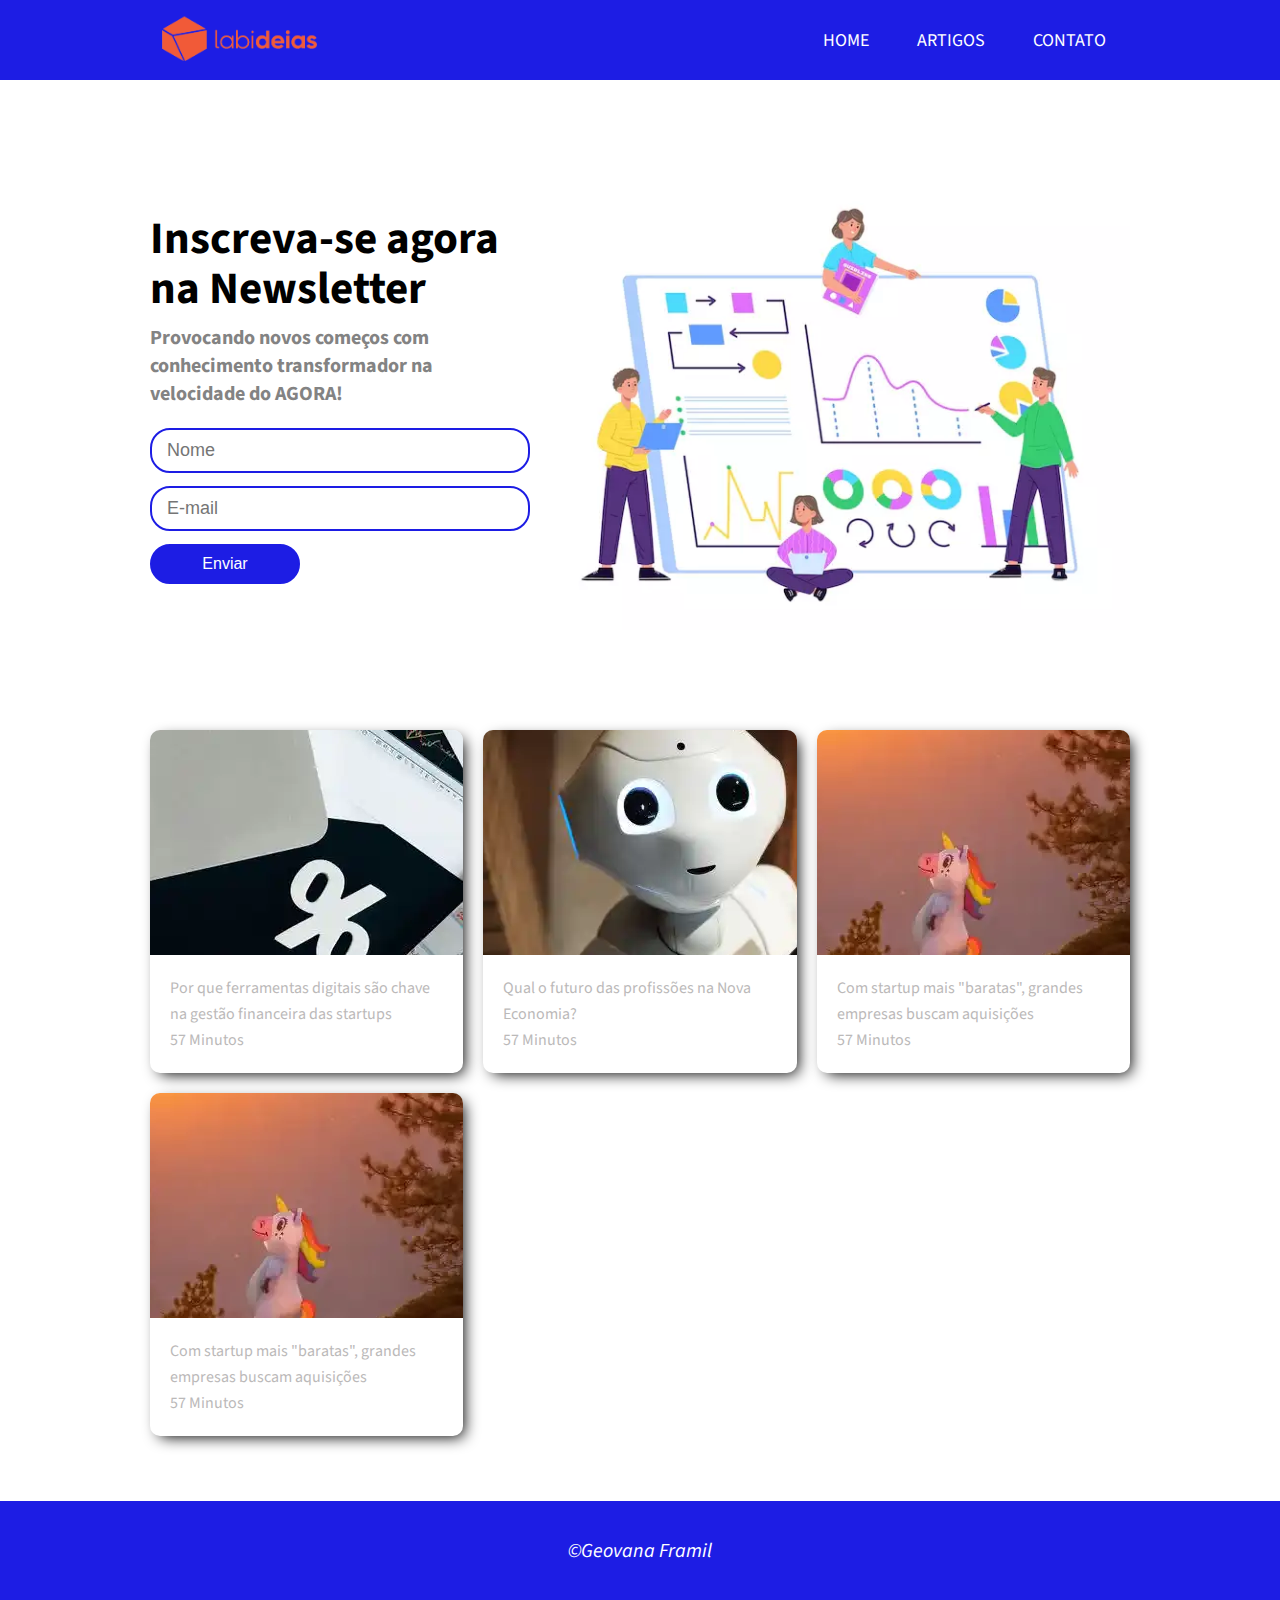
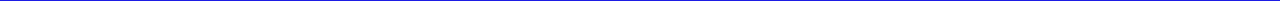
<file: index.html>
<!DOCTYPE html>
<html lang="pt-br">

<head>
    <meta charset="UTF-8">
    <meta http-equiv="X-UA-Compatible" content="IE=edge">
    <meta name="viewport" content="width=device-width, initial-scale=1.0">
    <title>LabIdeia</title>
    <link rel="icon" type="image/x-icon" href="/Images/logo.ico">
    <link rel="stylesheet" href="./css/style.css">
    <link rel="stylesheet" href="./css/responsive.css">
</head>

<body>
    <header>
        <div class="container">
            <img src="./Images/logo-sem-fundo-removebg-preview.png" alt="logo">
            <div class="menu-section">
                <div class="container-menu">
                    <input type="checkbox" id="checkbox-menu" />
                    <label class="menu-button-container" for="checkbox-menu">
                        <span></span>
                        <span></span>
                        <span></span>
                    </label>
                    <nav>
                        <ul class="menu">
                            <li>
                                <a href="#home">Home</a>
                            </li>
                            <li>
                                <a href="#artigos">Artigos</a>
                            </li>
                            <li>
                                <a href="#form">Contato</a>
                            </li>
                        </ul>
                    </nav>
                </div>
            </div>
        </div>
    </header>
    <main id="home">
        <div class="container-main">
            <div>
                <h2><span>Inscreva-se agora</span></h2>
                <h2>na Newsletter</h2>
                <h3>
                    Provocando novos começos com conhecimento transformador na velocidade do AGORA!
                </h3>
                <form>
                    <input type="text" placeholder="Nome">
                    <input type="email" placeholder="E-mail">
                    <input type="submit" value="Enviar">
                </form>
            </div>
            <img src="./Images/register.webp" alt="">
        </div>
    </main>
    <section id="artigos" class="cards">
        <a href="https://www.startse.com/artigos/ferramentas-digitais-sao-chave-na-gestao-financeira-das-startups">
            <div class="card">
                <div class="image">
                    <img src="./Images/comp.webp" alt="">
                </div>

                <div class="content">
                    <p class="title text--medium">
                        Por que ferramentas digitais são chave na gestão financeira das startups
                    </p>
                    <div class="info">
                        <p class="text--medium">57 Minutos</p>
                    </div>
                </div>
            </div>
        </a>
        <a href="./artigos/futuro/futuro.html">
            <div class="card">
                <div class="image">
                    <img src="./Images/futuro.webp" alt="">
                </div>

                <div class="content">
                    <p class="title text--medium">
                        Qual o futuro das profissões na Nova Economia?
                    </p>
                    <div class="info">
                        <p class="text--medium">57 Minutos</p>
                    </div>
                </div>
            </div>
        </a>

        <div class="card">
            <div class="image">
                <img src="./Images/unicornio.webp" alt="">
            </div>

            <div class="content">
                <p class="title text--medium">
                    Com startup mais "baratas", grandes empresas buscam aquisições
                </p>
                <div class="info">
                    <p class="text--medium">57 Minutos</p>
                </div>
            </div>
        </div>

        <div class="card">
            <div class="image">
                <img src="./Images/unicornio.webp" alt="">
            </div>

            <div class="content">
                <p class="title text--medium">
                    Com startup mais "baratas", grandes empresas buscam aquisições
                </p>
                <div class="info">
                    <p class="text--medium">57 Minutos</p>
                </div>
            </div>
        </div>
    </section>
    <section id="form">
        <div class="desafio">
            <footer>
                <p>&copy;Geovana Framil</p>
            </footer>
        </div>
    </section>
</body>

</html>
</file>
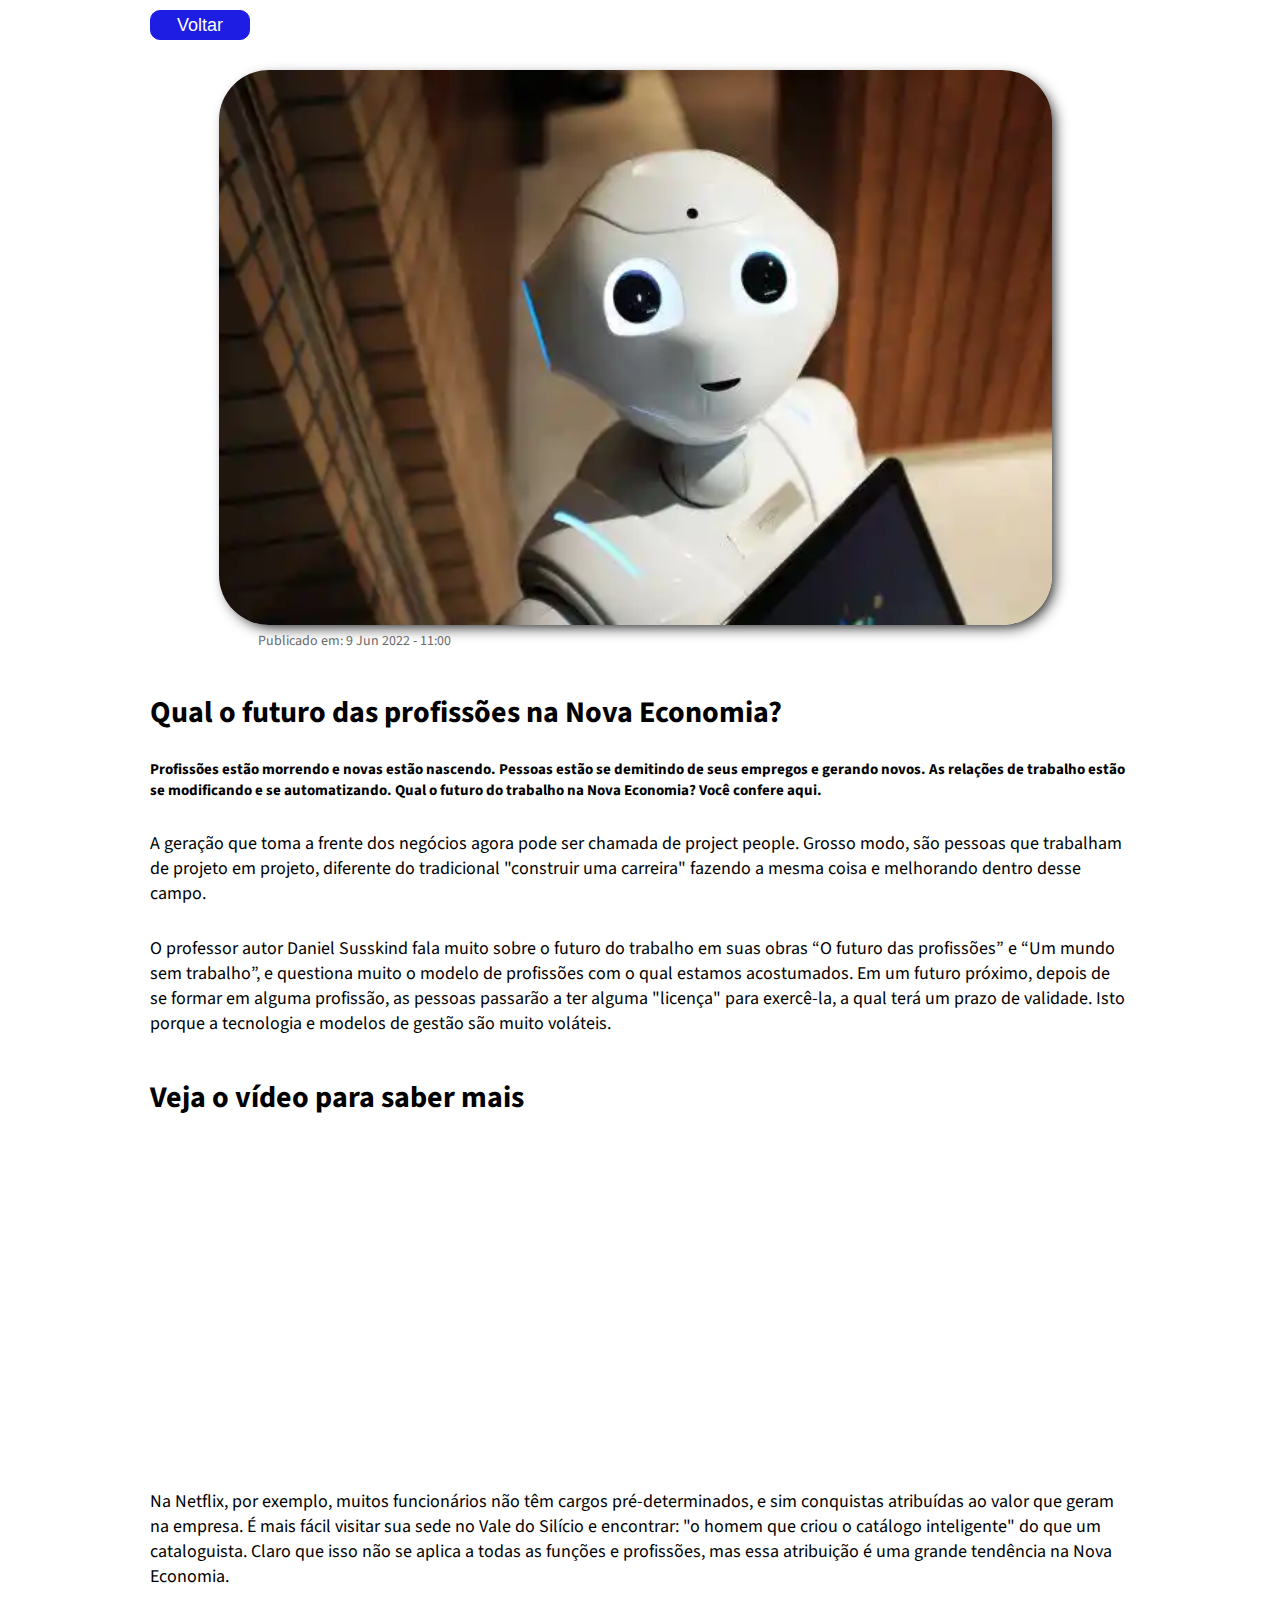
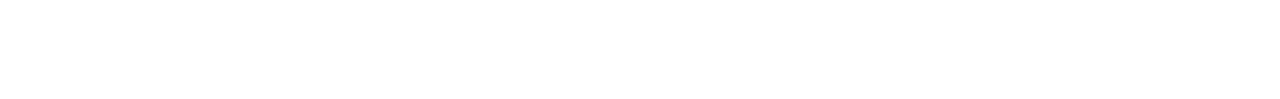
<file: artigos/futuro/futuro.html>
<!DOCTYPE html>
<html lang="pt-br">

<head>
    <meta charset="UTF-8">
    <meta http-equiv="X-UA-Compatible" content="IE=edge">
    <meta name="viewport" content="width=device-width, initial-scale=1.0">
    <link rel="stylesheet" href="./futuro.css">
    <link rel="icon" type="image/x-icon" href="/Images/logo.ico">
    <title>Qual o futuro das profissões na Nova Economia?</title>
</head>

<body>
    <section>
        <div>
            <a href="../../index.html">
                <button>Voltar</button>
            </a>
        </div>
        <img src="/Images/futuro.webp" alt="Banner">
        <p class="publication">Publicado em: 9 Jun 2022 - 11:00</p>
        <h1>Qual o futuro das profissões na Nova Economia?</h1>
        <h4>Profissões estão morrendo e novas estão nascendo. Pessoas estão se demitindo de seus empregos e gerando
            novos. As relações de trabalho estão se modificando e se automatizando. Qual o futuro do trabalho na Nova
            Economia? Você confere aqui.</h4>
        <p>A geração que toma a frente dos negócios agora pode ser chamada de project people. Grosso modo, são pessoas
            que trabalham de projeto em projeto, diferente do tradicional "construir uma carreira" fazendo a mesma coisa
            e melhorando dentro desse campo.</p>
        <p>O professor autor Daniel Susskind fala muito sobre o futuro do trabalho em suas obras “O futuro das
            profissões” e “Um mundo sem trabalho”, e questiona muito o modelo de profissões com o qual estamos
            acostumados. Em um futuro próximo, depois de se formar em alguma profissão, as pessoas passarão a ter alguma
            "licença" para exercê-la, a qual terá um prazo de validade. Isto porque a tecnologia e modelos de gestão são
            muito voláteis.</p>
        <h2>Veja o vídeo para saber mais</h2>

        <div class="content-video">
            <iframe width="560" height="315" src="https://www.youtube.com/embed/3TuyVu5RicM"
                title="YouTube video player" frameborder="0"
                allow="accelerometer; autoplay; clipboard-write; encrypted-media; gyroscope; picture-in-picture"
                allowfullscreen></iframe>
        </div>
        <p>Na Netflix, por exemplo, muitos funcionários não têm cargos pré-determinados, e sim conquistas atribuídas ao
            valor que geram na empresa. É mais fácil visitar sua sede no Vale do Silício e encontrar: "o homem que criou
            o catálogo inteligente" do que um cataloguista. Claro que isso não se aplica a todas as funções e
            profissões, mas essa atribuição é uma grande tendência na Nova Economia.</p>
    </section>
</body>

</html>
</file>
<file: css/style.css>
@import url('https://fonts.googleapis.com/css2?family=Source+Sans+Pro:ital,wght@0,300;0,400;0,700;1,400&display=swap');

* {
    box-sizing: border-box;
    margin: 0;
    padding: 0;
    outline: 0;
}

html,
body {
    font-family: "Source Sans Pro", 'Times New Roman', Times, serif;
    text-rendering: optimizeLegibility;
    -webkit-font-smoothing: antialiased;
}

/* HEADER */

header {
    background-color: #1d1de4;
}

header .container {
    display: flex;
    align-items: center;
    justify-content: space-between;
    max-width: 980px;
    height: 80px;
    margin: auto;
}

header nav ul {
    display: flex;
}

header nav ul li {
    list-style: none;
}

header nav ul li a {
    text-decoration: none;
    color: white;
    text-transform: uppercase;
    font-size: 18px;
    padding: 24px;
    transition: all 250ms linear 0s;
}

header nav ul li a:hover {
    background: rgba(255, 255, 255, 0.15);
}

header .container img {
    height: 65px;
}

#checkbox-menu {
    display: none;
}

/* MAIN */

main {
    margin-bottom: 100px;
}

main .container-main {
    display: flex;
    align-items: center;
    justify-content: space-between;
    max-width: 980px;
    margin: 100px auto 0px auto;
}

h2 {
    color: rgb(0, 0, 0);
    font-size: 45px;
    line-height: 50px;
    font-weight: bold;
}

h3 {
    color: rgb(131, 131, 131);
    font-size: 20px;
    line-height: 28px;
    margin: 10px 0;
}

form {
    margin-top: 20px;
}

form input {
    width: 380px;
    padding-left: 15px;
    font-size: 18px;
    height: 45px;
    margin-bottom: 13px;
    border-radius: 20px;
    border: 2px solid #1d1de4;
}

form [type="submit"] {
    background-color: #1d1de4;
    color: white;
    width: 150px;
    padding-left: 0;
    font-size: 16px;
    height: 40px;
}

form [type="submit"]:hover {
    cursor: pointer;
    background-color: rgba(29, 29, 228, 0.897);
    transform: translateY(-2px);
}

main .container-main img {
    width: 600px;
}

/*CARDS*/

a {
    text-decoration: none;
}

.cards {
    width: 90%;
    max-width: 980px;
    margin: auto;
    display: grid;
    grid-template-columns: repeat(auto-fit, minmax(250px, 1fr));
    grid-gap: 20px;
}

.text--medium {
    font-size: 16px;
    line-height: 26px;
    font-weight: 400;
    color: rgb(187, 185, 185);
}

.card {
    display: flex;
    flex-direction: column;
    cursor: pointer;
    box-shadow: 5px 5px 15px -4px #000000;
    transition: all 0.3s ease 0s;
    border-radius: 10px;
}

.card:hover {
    transform: translateY(-7px);
}

.image {
    width: 100%;
    padding-top: 56.25%;
    overflow: hidden;
    position: relative;
    border-radius: 10px 10px 0 0;
    height: 225px;
}

.image img {
    position: absolute;
    border-radius: 10px;
    top: 50%;
    left: 50%;
    transform: translate(-50%, -50%);
}

.content {
    margin: 20px;
}

.title {
    margin-bottom: 0;
}

footer {
    background-color: #1d1de4;
    font-size: 20px;
    color: white;
    font-style: italic;
    display: flex;
    justify-content: center;
    height: 100px;
    align-items: center;
    margin: 65px 0 0 0;
}
</file>
<file: css/responsive.css>
@media (max-width: 1000px) {
    main .container-main div {
        margin: auto;
    }

    main .container-main img {
        display: none;
    }

    h2 {
        margin-left: 50px;
    }

    div h3 {
        margin-left: 50px;
    }

    form {
        display: flex;
        align-items: center;
        width: 100%;
        padding-top: 30px;
        text-align: center;
        flex-direction: column;
    }

    input {
        margin: 12px;
    }
}

@media (max-width: 1000px) {
    .container {
        padding: 0 20px;
    }
}

@media (max-width: 630px) {
    .menu-button-container {
        display: flex;
    }

    .menu {
        position: absolute;
        margin-top: 30px;
        flex-direction: column;
        width: 100vw;
        justify-content: center;
        align-items: center;
        left: 100%;
        transform: translateX(100vh);
        transition: 0.5s ease transform;
    }

    .menu>li {
        display: flex;
        justify-content: center;
        margin: 0;
        padding: 0;
        width: 100%;
        color: white;
        background-color: #1d1de4;
        border-radius: 5px;
    }

    .menu>li:not(:last-child) {
        border-bottom: 1px solid white;
    }

    .menu li a {
        flex: 1;
        text-align: center;
    }


    main .container-menu img {
        display: none;
    }

    label {
        cursor: pointer;
        position: relative;
        display: block;
        height: 22px;
        width: 30px;
    }

    label span {
        position: absolute;
        display: block;
        height: 5px;
        width: 100%;
        background: white;
        border-radius: 30px;
        transition: 0.25s ease-in-out;
    }

    label span:nth-child(1) {
        top: 0;
    }

    label span:nth-child(2) {
        top: 8px;
    }

    label span:nth-child(3) {
        top: 16px;
    }

    #checkbox-menu:checked+label span:nth-child(1) {
        transform: rotate(-45deg);
        top: 8px;
    }

    #checkbox-menu:checked+label span:nth-child(2) {
        opacity: 0;
    }

    #checkbox-menu:checked+label span:nth-child(3) {
        transform: rotate(45deg);
        top: 8px;
    }

    nav.menu {
        width: 100%;
    }

    #checkbox-menu:checked~nav .menu {
        transform: translateX(-100vw);
        transition: 0.5s ease transform;
    }
}
</file>
<file: artigos/futuro/futuro.css>
@import url('https://fonts.googleapis.com/css2?family=Source+Sans+Pro:ital,wght@0,300;0,400;0,700;1,400&display=swap');

* {
    box-sizing: border-box;
    margin: 0;
    padding: 0;
    outline: 0;
}

html,
body {
    font-family: "Source Sans Pro", 'Times New Roman', Times, serif;
    text-rendering: optimizeLegibility;
    -webkit-font-smoothing: antialiased;
}

section {
    max-width: 980px;
    margin: auto;
    transform: translateY(-10px);
}

button {
    width: 100px;
    height: 30px;
    margin: 20px 0 30px 0;
    border-radius: 10px;
    color: white;
    font-size: 18px;
    background-color: #1d1de4;
    border: 1px solid #1d1de4;
    cursor: pointer;
}

button:hover {
    background-color: rgba(29, 29, 228, 0.897);
    transform: translateY(-2px);
}

img {
    width: 85%;
    margin: 0 7%;
    border-radius: 50px;
    box-shadow: 5px 5px 15px -4px black;
    transition: all 0.6s ease 0s;
    object-fit: contain;
}

img:hover {
    transform: translateY(-7px);
}

.publication {
    font-size: 14px;
    margin: 0 0 0 11%;
    color: #696a6a;
}

h1 {
    margin: 40px 0 25px 0;
    font-size: 30px;
}


h4 {
    margin: 15px 0 15px 0;
    font-size: 15px;
}

p {
    margin-top: 30px;
    font-size: 18px;
}

p:last-child {
    padding-bottom: 100px;
}

h2 {
    margin: 40px 0 25px 0;
    font-size: 30px;
}

.content-video {
    display: flex;
    justify-content: center;
}

@media (max-width: 1000px) {
    section {
        padding: 0 20px;
    }
    h1 {
        font-size: 25px;
    }
    h2 {
        font-size: 25px;
    }
    p {
        font-size: 16px;
    }
    img {
        min-height: 300px;
        object-fit: cover;
    }
}
</file>
